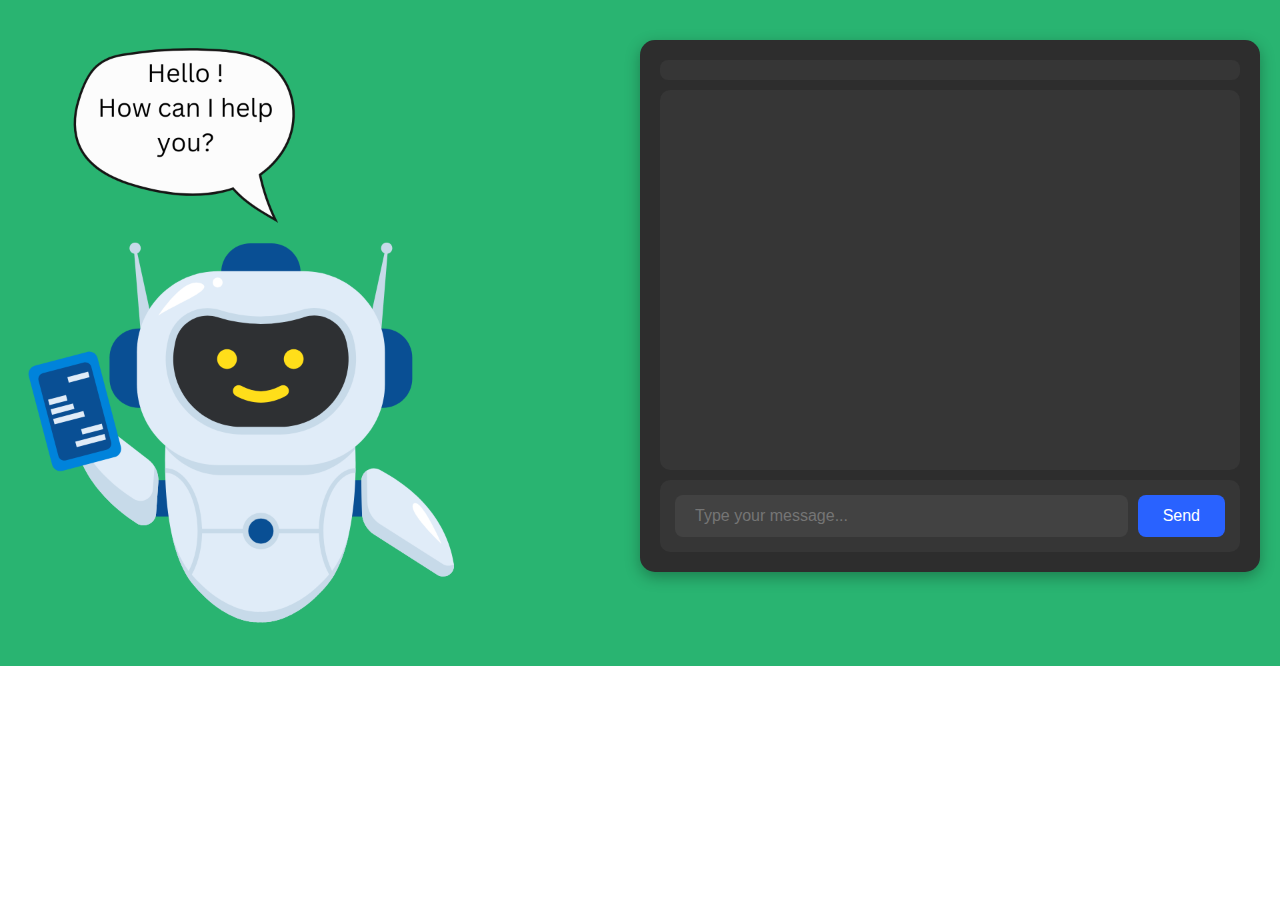
<file: chatbot.html>
<!DOCTYPE html>
<html lang="en">
<head>
    <meta charset="UTF-8">
    <meta name="viewport" content="width=device-width, initial-scale=1.0">
    <title>File-based Chatbot</title>
    <link rel="stylesheet" href="chatbot.css">
</head>
<body>
    <div class="chat-container">
        <div id="file-status" style="margin-bottom: 10px; color: #666;"></div>
        <div class="chat-messages" id="chat-messages"></div>
        <div class="input-container">
            <input type="text" id="user-input" placeholder="Type your message...">
            <button onclick="sendMessage()">Send</button>
        </div>
    </div>
    <script src="chatbot.js"></script>
</body>
</html>
</file>
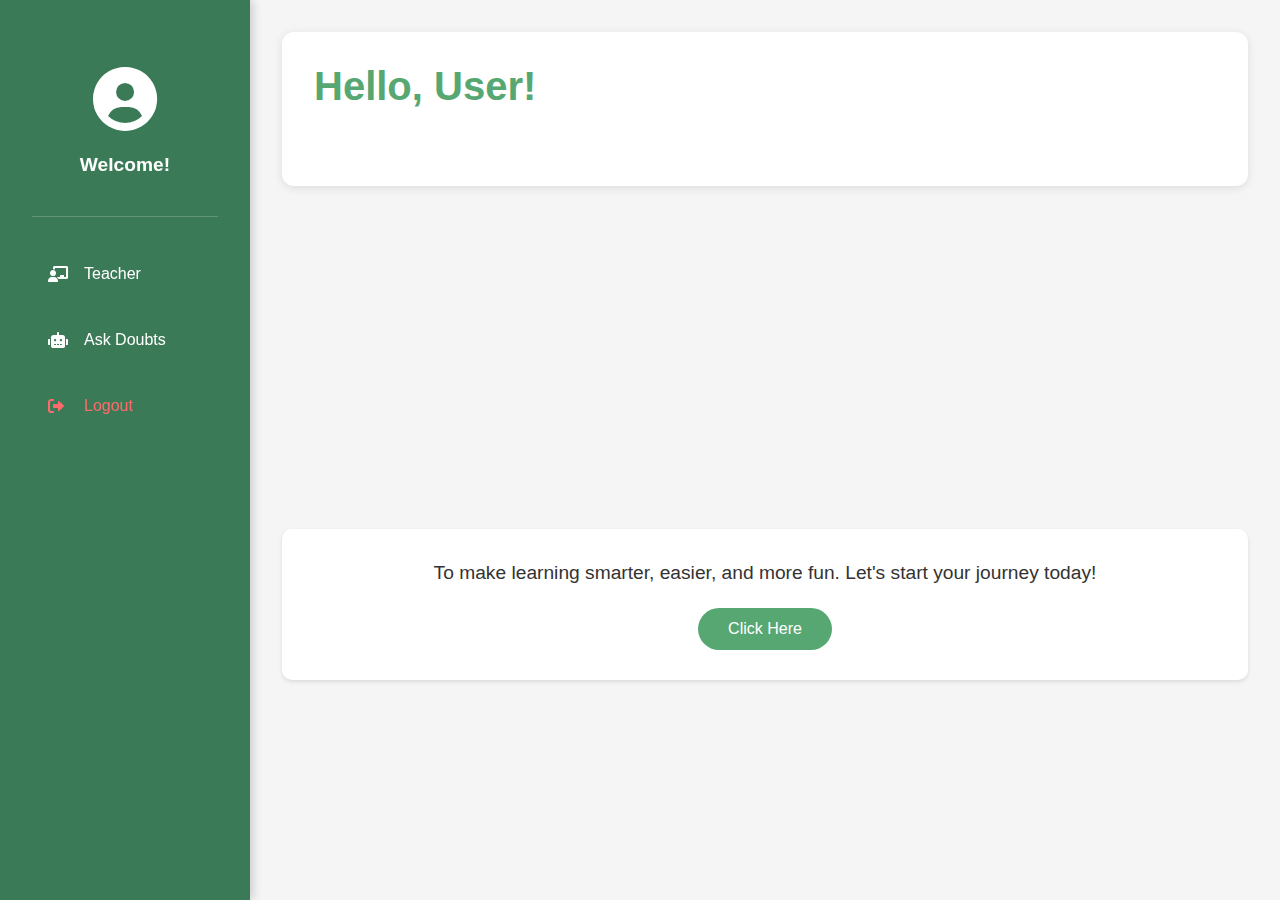
<file: dashboard.html>
<!DOCTYPE html>
<html lang="en">
<head>
    <meta charset="UTF-8">
    <meta name="viewport" content="width=device-width, initial-scale=1.0">
    <title>Dashboard - AI Teacher</title>
    <link rel="stylesheet" href="dashboard.css">
    <!-- Font Awesome -->
    <link rel="stylesheet" href="https://cdnjs.cloudflare.com/ajax/libs/font-awesome/6.0.0/css/all.min.css">
</head>
<body>
    <div class="container">
        <!-- Sidebar -->
        <div class="sidebar">
            <!-- User Profile Section -->
            <div class="user-profile">
                <div class="profile-image">
                    <i class="fas fa-user-circle"></i>
                </div>
                <h3 id="userNameDisplay">Welcome!</h3>
            </div>

            <!-- Navigation Links -->
            <nav class="nav-links">
                <button id="teacherBtn" class="nav-link">
                    <i class="fas fa-chalkboard-teacher"></i>
                    <span>Teacher</span>
                </button>
                <button id="chatbotBtn" class="nav-link">
                    <i class="fas fa-robot"></i>
                    <span>Ask Doubts</span>
                </button>
                <button id="logoutBtn" class="nav-link logout">
                    <i class="fas fa-sign-out-alt"></i>
                    <span>Logout</span>
                </button>
            </nav>
        </div>

        <!-- Main Content -->
        <div class="main-content">
            <div class="welcome-message">
                <h1>Hello, <span id="mainUserName">User</span>!</h1>
                <p class="welcome-text">Welcome to AI Teacher – your personalized learning companion!</p>
            </div>

            <div class="progress-section">
                <h2 class="progress-title">Track your progress!</h2>
                <div><p>Activity Chart</p></div>
        
                <div class="activity-chart">
                    <div class="chart-header">
                        <div class="month-selector">
                            <button id="prevMonth" class="month-btn">&lt;</button>
                            <span id="currentMonth">November 2023</span>
                            <button id="nextMonth" class="month-btn">&gt;</button>
                        </div>
                        <div class="activity-legend">
                            <span>Less</span>
                            <div class="legend-boxes">
                                <div class="box no-activity"></div>
                                <div class="box low-activity"></div>
                                <div class="box medium-activity"></div>
                                <div class="box high-activity"></div>
                            </div>
                            <span>More</span>
                        </div>
                    </div>
                    <div class="activity-grid" id="activityGrid"></div>
                </div>
            </div>

            <div class="start-journey">
                <p class="journey-text">To make learning smarter, easier, and more fun. Let's start your journey today!</p>
                <a href="index.html" class="cta-button">Click Here</a>
            </div>
        </div>
    </div>

    <script src="dashboard.js"></script>
</body>
</html>
</file>
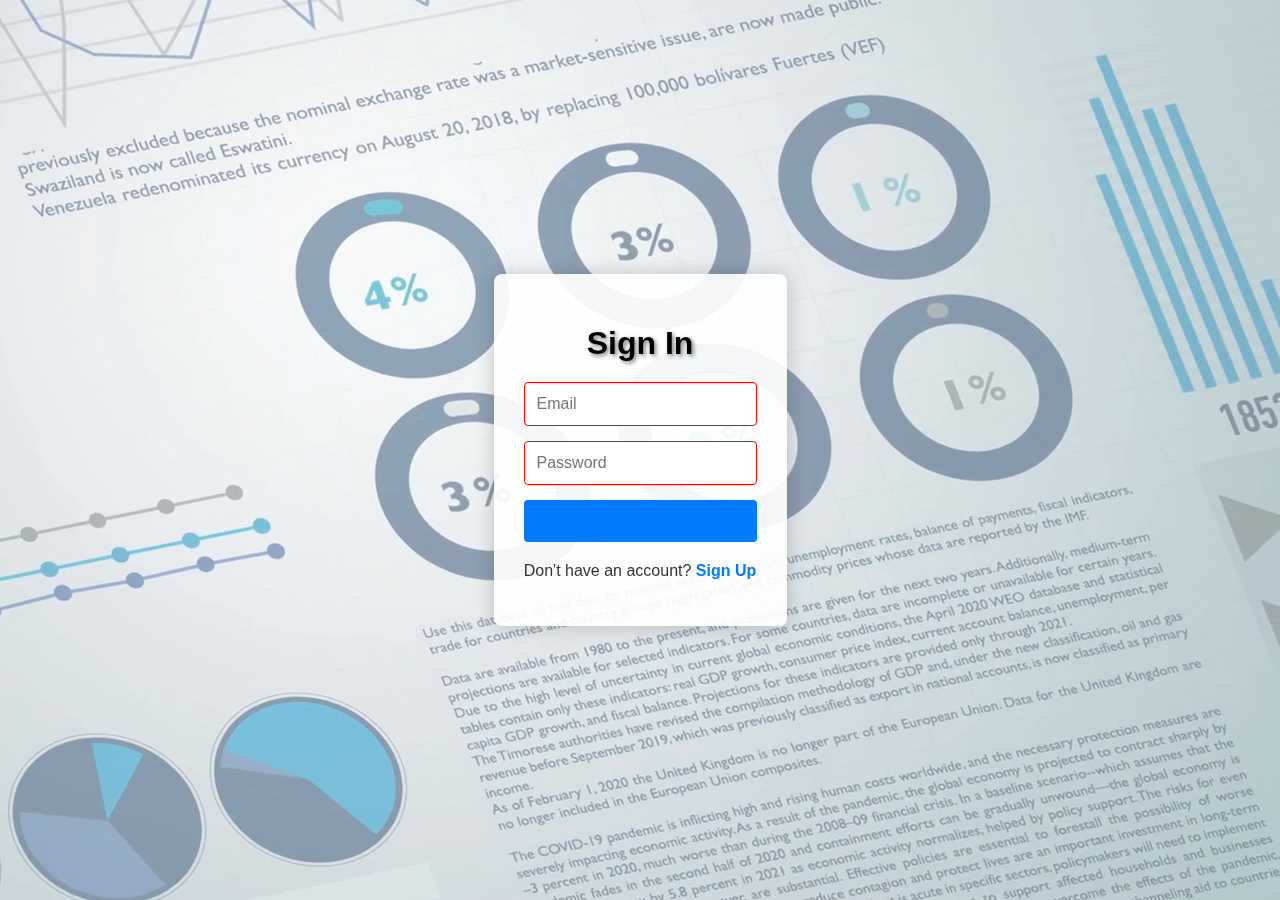
<file: signin.html>
<!DOCTYPE html>
<html lang="en">
<head>
    <meta charset="UTF-8">
    <meta name="viewport" content="width=device-width, initial-scale=1.0">
    <title>Sign In - AI Avatar</title>
    <link rel="stylesheet" href="styles1.css">
</head>
<body>
    <!-- Add video background -->
    <video autoplay muted loop id="myVideo">
        <source src="Bg for sign in.mp4" type="video/mp4">
        Your browser does not support the video tag.
    </video>

    <div class="auth-container">
        <h1>Sign In</h1>
        <form id="signin-form">
            <input type="email" id="email" placeholder="Email" required>
            <input type="password" id="password" placeholder="Password" required>
            
            <button type="submit"><a href="dashboard.html">Sign In</a></button>
        </form>
        <p>Don't have an account? <a href="signup.html">Sign Up</a></p>
    </div>
    <script src="auth.js"></script>
</body>
</html>
</file>
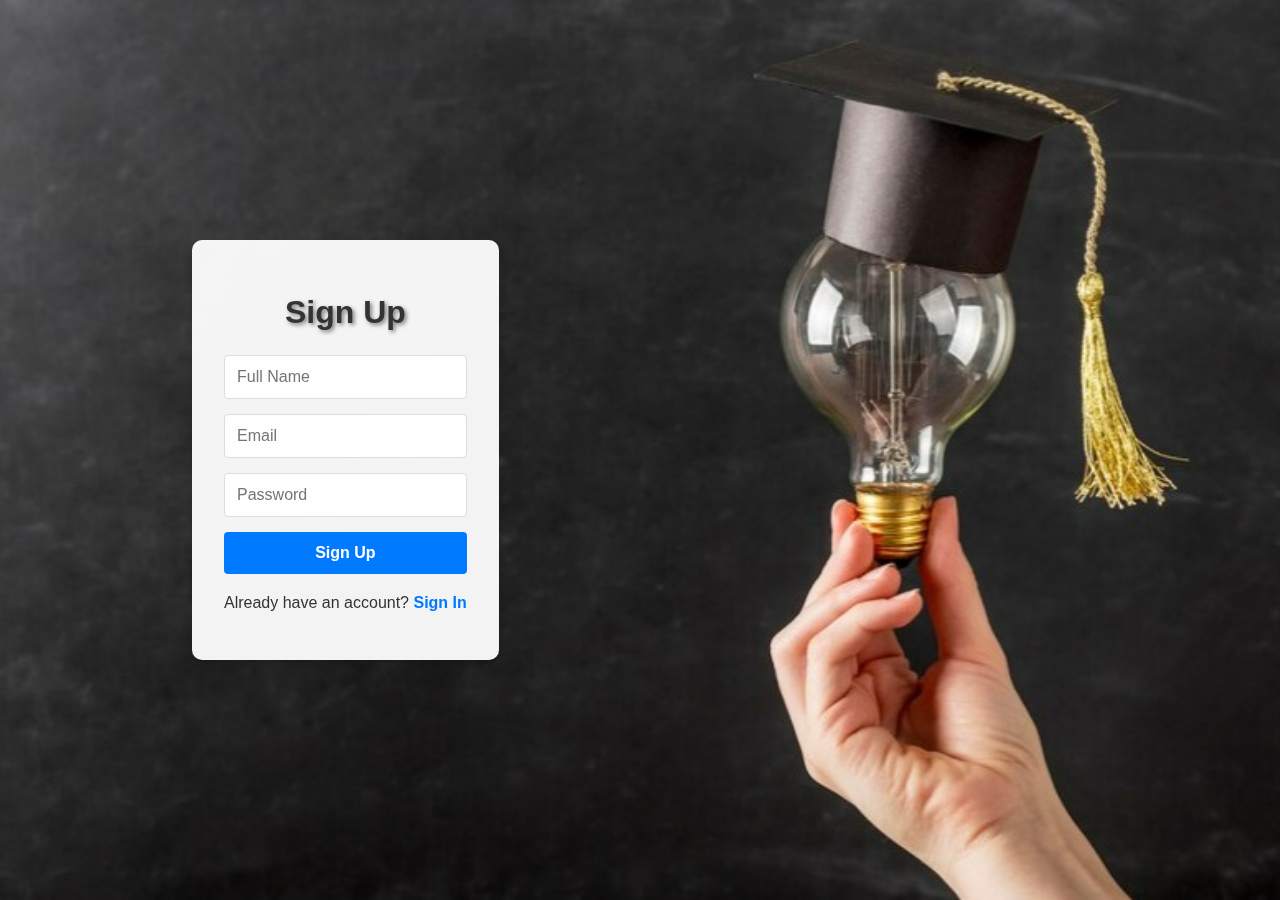
<file: signup.html>
<!DOCTYPE html>
<html lang="en">
<head>
    <meta charset="UTF-8">
    <meta name="viewport" content="width=device-width, initial-scale=1.0">
    <title>Sign Up - AI Avatar</title>
    <link rel="stylesheet" href="styles1.css">
</head>
<body class="signup-page">
    <div class="auth-container signup-container">
        <h1>Sign Up</h1>
        <form id="signup-form">
            <input type="text" id="name" placeholder="Full Name" required>
            <input type="email" id="email" placeholder="Email" required>
            <input type="password" id="password" placeholder="Password" required>
            <button type="submit">Sign Up</button>
        </form>
        <p>Already have an account? <a href="signin.html">Sign In</a></p>
    </div>
    <script src="auth.js"></script>
</body>
</html>
</file>
<file: chatbot.css>
body {
    background-image: url('chatbot bg.png'); /* Replace with your image URL */
    background-size: 100%;
    background-position: center;
    background-repeat: no-repeat;
    color: #fff;
    font-family: 'Segoe UI', Tahoma, Geneva, Verdana, sans-serif;
    margin: 0;
    padding: 20px;
    padding-left: 50%;

}

.chat-container {
    max-width: 600px;
    margin: 20px auto;
    padding: 20px;
    background-color: #2d2d2d;
    border-radius: 15px;
    box-shadow: 0 5px 15px rgba(0, 0, 0, 0.3);
}

.chat-messages {
    height: 350px;
    overflow-y: auto;
    padding: 15px;
    margin-bottom: 10px;
    background-color: #363636;
    border-radius: 10px;
    scrollbar-width: thin;
    scrollbar-color: #666 #363636;
}

.chat-messages::-webkit-scrollbar {
    width: 8px;
}

.chat-messages::-webkit-scrollbar-track {
    background: #363636;
}

.chat-messages::-webkit-scrollbar-thumb {
    background-color: #666;
    border-radius: 4px;
}

.message {
    margin: 10px 0;
    padding: 12px;
    border-radius: 15px;
    white-space: pre-line;
    line-height: 1.5;
    box-shadow: 0 2px 5px rgba(0, 0, 0, 0.1);
    animation: fadeIn 0.3s ease-in;
    max-width: 70%;
    position: relative;
}

@keyframes fadeIn {
    from { opacity: 0; transform: translateY(10px); }
    to { opacity: 1; transform: translateY(0); }
}

.user-message {
    background-color: #2962ff;
    margin-left: auto;
    border-bottom-right-radius: 5px;
    color: white;
}

.user-message::after {
    content: '';
    position: absolute;
    bottom: 0;
    right: -10px;
    width: 0;
    height: 0;
    border: 10px solid transparent;
    border-left-color: #2962ff;
    border-right: 0;
    border-bottom: 0;
    margin-right: 0;
    margin-bottom: 0;
}

.bot-message {
    background-color: #424242;
    margin-right: auto;
    border-bottom-left-radius: 5px;
    color: #e0e0e0;
}

.bot-message::after {
    content: '';
    position: absolute;
    bottom: 0;
    left: -10px;
    width: 0;
    height: 0;
    border: 10px solid transparent;
    border-right-color: #424242;
    border-left: 0;
    border-bottom: 0;
    margin-left: 0;
    margin-bottom: 0;
}

.input-container {
    display: flex;
    gap: 10px;
    background-color: #363636;
    padding: 15px;
    border-radius: 10px;
}

#user-input {
    flex-grow: 1;
    padding: 12px 20px;
    border: none;
    border-radius: 8px;
    background-color: #424242;
    color: white;
    font-size: 16px;
    transition: all 0.3s ease;
}

#user-input:focus {
    outline: none;
    background-color: #4a4a4a;
    box-shadow: 0 0 0 2px #2962ff40;
}

button {
    padding: 12px 25px;
    border: none;
    border-radius: 8px;
    background-color: #2962ff;
    color: white;
    cursor: pointer;
    font-size: 16px;
    transition: background-color 0.3s ease;
}

button:hover {
    background-color: #1e4bd8;
}

#file-status {
    margin-bottom: 15px;
    color: #888;
    font-size: 14px;
    padding: 10px;
    background-color: #363636;
    border-radius: 8px;
    display: flex;
    align-items: center;
    gap: 8px;
}

@keyframes thinking {
    0%, 100% { opacity: 0.4; }
    50% { opacity: 1; }
}

.bot-message.thinking {
    animation: thinking 1.5s infinite ease-in-out;
    background-color: #363636;
    padding: 10px 15px;
}

.bot-message.thinking::after {
    border-right-color: #363636;
}

.message .time {
    position: absolute;
    bottom: 5px;
    right: 10px;
    font-size: 11px;
    opacity: 0.7;
}
</file>
<file: dashboard.css>
* {
    margin: 0;
    padding: 0;
    box-sizing: border-box;
    font-family: 'Arial', sans-serif;
}

:root {
    --primary-color: #57A773;
    --sidebar-width: 250px;
    --sidebar-bg: #3B7A57;
    --text-light: #ffffff;
    --hover-color: #65B891;
}

.container {
    display: flex;
    min-height: 100vh;
}

/* Sidebar Styles */
.sidebar {
    width: var(--sidebar-width);
    background-color: var(--sidebar-bg);
    color: var(--text-light);
    padding: 2rem;
    position: fixed;
    height: 100vh;
    left: 0;
    top: 0;
    box-shadow: 2px 0 10px rgba(0, 0, 0, 0.2);
}

/* User Profile Section */
.user-profile {
    text-align: center;
    padding: 2rem 0;
    border-bottom: 1px solid rgba(255, 255, 255, 0.2);
}

.profile-image {
    font-size: 4rem;
    margin-bottom: 1rem;
    color: #ffffff;
}

.user-profile h3 {
    font-size: 1.2rem;
    margin-bottom: 0.5rem;
}

/* Navigation Links */
.nav-links {
    margin-top: 2rem;
    display: flex;
    flex-direction: column;
    gap: 1rem;
}

.nav-link {
    display: flex;
    align-items: center;
    padding: 1rem;
    color: var(--text-light);
    text-decoration: none;
    border-radius: 8px;
    transition: all 0.3s ease;
    cursor: pointer;
    border: none;
    background: none;
    width: 100%;
    text-align: left;
    font-size: 1rem;
}

.nav-link i {
    margin-right: 1rem;
    width: 20px;
}

.nav-link:hover {
    background-color: var(--hover-color);
    color: white;
    transform: translateX(5px);
}

.logout {
    margin-top: auto;
    color: #FF6B6B;
}

.logout:hover {
    background-color: #FF4444;
    color: white;
}

/* Main Content */
.main-content {
    margin-left: var(--sidebar-width);
    padding: 2rem;
    flex: 1;
    background-color: #f5f5f5;
}

.welcome-message {
    background-color: white;
    padding: 2rem;
    border-radius: 12px;
    box-shadow: 0 2px 10px rgba(0, 0, 0, 0.1);
}

.welcome-message h1 {
    color: var(--primary-color);
    margin-bottom: 1rem;
    font-size: 2.5rem;
}

.welcome-text {
    color: #666;
    font-size: 1.2rem;
    line-height: 1.5;
    font-weight: 500;
    opacity: 0;
    animation: fadeIn 0.8s ease-out forwards;
    animation-delay: 0.3s;
}

@keyframes fadeIn {
    from {
        opacity: 0;
        transform: translateY(10px);
    }
    to {
        opacity: 1;
        transform: translateY(0);
    }
}

/* Progress Section Styles */
.progress-section {
    margin-top: 2rem;
    padding: 2rem;
    background-color: white;
    border-radius: 12px;
    box-shadow: 0 2px 10px rgba(0, 0, 0, 0.1);
    animation: slideUp 0.8s ease-out forwards;
    animation-delay: 0.5s;
    opacity: 0;
}

.progress-title {
    color: var(--primary-color);
    font-size: 1.8rem;
    font-weight: 600;
    margin-bottom: 1rem;
}

@keyframes slideUp {
    from {
        opacity: 0;
        transform: translateY(20px);
    }
    to {
        opacity: 1;
        transform: translateY(0);
    }
}

/* Responsive Design */
@media (max-width: 768px) {
    .sidebar {
        width: 70px;
        padding: 1rem;
    }

    .nav-link span {
        display: none;
    }

    .user-profile h3 {
        display: none;
    }

    .main-content {
        margin-left: 70px;
    }
}

.nav-link.active {
    background-color: var(--hover-color);
    border-left: 4px solid #fff;
}

/* Activity Chart Styles */
.activity-chart {
    background: white;
    padding: 20px;
    border-radius: 10px;
    margin-top: 20px;
    box-shadow: 0 2px 4px rgba(0,0,0,0.1);
}

.chart-header {
    display: flex;
    justify-content: space-between;
    align-items: center;
    margin-bottom: 20px;
}

.month-selector {
    display: flex;
    align-items: center;
    gap: 15px;
}

.month-btn {
    background: var(--primary-color);
    color: white;
    border: none;
    border-radius: 5px;
    padding: 5px 10px;
    cursor: pointer;
    transition: opacity 0.2s;
}

.month-btn:hover {
    opacity: 0.8;
}

#currentMonth {
    font-weight: 500;
    min-width: 150px;
    text-align: center;
}

.activity-legend {
    display: flex;
    align-items: center;
    gap: 8px;
}

.legend-boxes {
    display: flex;
    gap: 4px;
}

.box {
    width: 20px;
    height: 20px;
    border-radius: 3px;
}

.activity-grid {
    display: flex;
    gap: 5px;
    padding: 10px;
    overflow-x: auto;
    padding-bottom: 15px;
}

.activity-box {
    width: 20px;
    height: 20px;
    border-radius: 3px;
    border: 1px solid rgba(0,0,0,0.1);
    cursor: pointer;
    transition: transform 0.2s;
    flex-shrink: 0;
}

.activity-box:hover {
    transform: scale(1.2);
}

/* Activity colors */
.no-activity { background-color: #ebedf0; }
.low-activity { background-color: #9be9a8; }
.medium-activity { background-color: #40c463; }
.high-activity { background-color: #2ea44f; }

/* Tooltip style */
.tooltip {
    position: absolute;
    background: #24292e;
    color: white;
    padding: 5px 10px;
    border-radius: 4px;
    font-size: 12px;
    pointer-events: none;
    z-index: 1000;
}

/* Add these new styles */
.start-journey {
    background: white;
    padding: 30px;
    border-radius: 10px;
    margin-top: 30px;
    text-align: center;
    box-shadow: 0 2px 4px rgba(0,0,0,0.1);
    animation: fadeIn 0.8s ease-out;
}

.journey-text {
    font-size: 1.2rem;
    color: #333;
    margin-bottom: 20px;
    line-height: 1.5;
}

.cta-button {
    display: inline-block;
    padding: 12px 30px;
    background-color: var(--primary-color);
    color: white;
    text-decoration: none;
    border-radius: 25px;
    font-weight: 500;
    transition: all 0.3s ease;
}

.cta-button:hover {
    transform: translateY(-2px);
    box-shadow: 0 4px 12px rgba(0,0,0,0.15);
    background-color: var(--hover-color);
}

@keyframes fadeIn {
    from {
        opacity: 0;
        transform: translateY(20px);
    }
    to {
        opacity: 1;
        transform: translateY(0);
    }
}
</file>
<file: styles1.css>
/* Video background styles */
#myVideo {
    position: fixed;
    right: 0;
    bottom: 0;
    min-width: 100%;
    min-height: 100%;
    width: auto;
    height: auto;
    z-index: -1;
    object-fit: cover;
}

/* Existing styles with some updates for better visibility */
.auth-container {
    max-width: 400px;
    margin: 50px auto;
    padding: 30px;
    border-radius: 8px;
    background-color: rgba(255, 255, 255, 0.9); /* Semi-transparent background */
    box-shadow: 0 0 20px rgba(0,0,0,0.2);
}

.auth-container h1 {
    text-align: center;
    color: black;
    margin-bottom: 20px;
    text-shadow: 2px 2px 4px rgba(0, 0, 0, 0.5);
}

.auth-container form {
    display: flex;
    flex-direction: column;
    gap: 15px;
}

.auth-container input {
    padding: 12px;
    border: 1px solid #ddd;
    border-radius: 4px;
    font-size: 16px;
}

.auth-container button {
    padding: 12px;
    background-color: #007bff;
    color: white;
    border: none;
    border-radius: 4px;
    cursor: pointer;
    font-size: 16px;
    font-weight: bold;
}

.auth-container button:hover {
    background-color: #0056b3;
}

.auth-container p {
    text-align: center;
    margin-top: 20px;
    color: #333;
}
.auth-container a {
    color: white;
    text-decoration: none;
    font-weight: bold;
}


.auth-container a {
    color: #007bff;
    text-decoration: none;
    font-weight: bold;
}

.auth-container a:hover {
    text-decoration: underline;
}

/* Make sure the body takes full height */
body {
    margin: 0;
    padding: 0;
    min-height: 100vh;
    display: flex;
    align-items: center;
    justify-content: center;
    font-family: Arial, sans-serif;
}

.error-message {
    background-color: rgba(255, 0, 0, 0.1);
    border-left: 3px solid red;
    padding: 10px;
    margin-bottom: 15px;
    border-radius: 4px;
    font-size: 14px;
}

/* Style for invalid inputs */
input:invalid {
    border-color: red;
}

/* Signup page specific styles */
.signup-page {
    background-image: url('Bg for sign up.jpeg');
    background-size: cover;
    background-position: center;
    background-repeat: no-repeat;
    min-height: 100vh;
    display: flex;
    align-items: center;
}

.signup-container {
    margin-left: 15% !important; /* Override the default center alignment */
    background-color: rgba(255, 255, 255, 0.95); /* Slightly more opaque background */
    backdrop-filter: blur(5px);
    border-radius: 10px;
    padding: 2rem;
    box-shadow: 0 4px 6px rgba(0, 0, 0, 0.1), 
                0 1px 3px rgba(0, 0, 0, 0.08);
}

/* Enhanced form styles for signup */
.signup-container input {
    background-color: rgba(255, 255, 255, 0.9);
    border: 1px solid #ddd;
    transition: border-color 0.3s ease;
}

.signup-container input:focus {
    border-color: #007bff;
    outline: none;
    box-shadow: 0 0 0 2px rgba(0, 123, 255, 0.25);
}

.signup-container button {
    background-color: #007bff;
    color: white;
    padding: 12px;
    border: none;
    border-radius: 4px;
    cursor: pointer;
    font-weight: bold;
    transition: background-color 0.3s ease;
}

.signup-container button:hover {
    background-color: #0056b3;
}

.signup-container h1 {
    color: #333;
    margin-bottom: 1.5rem;
}

.auth-container button[type="submit"] {
    color: white !important;
}
</file>
